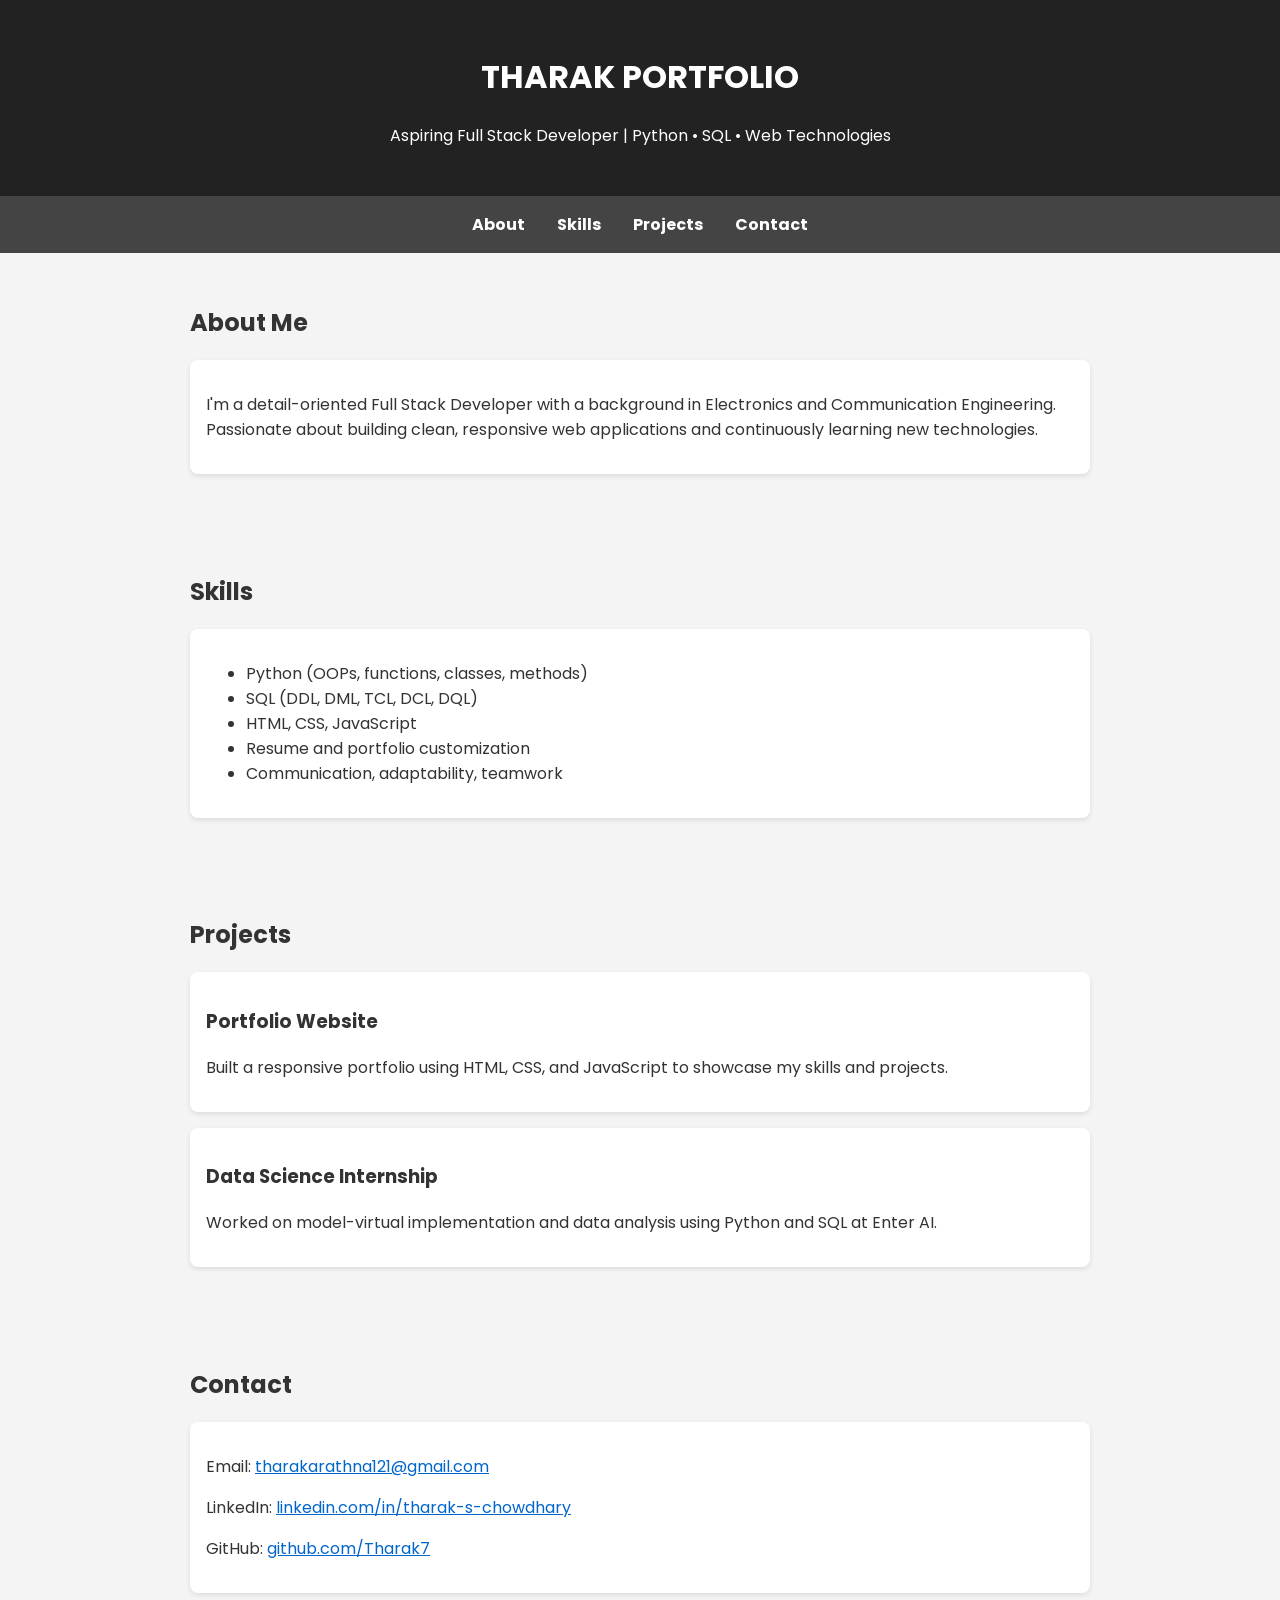
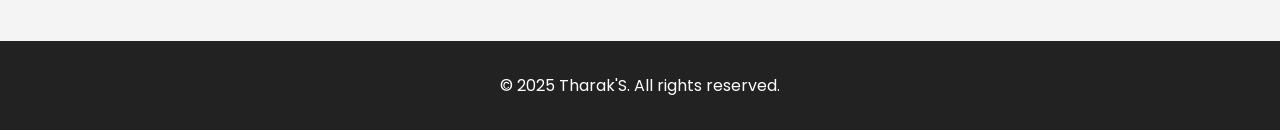
<file: portfolio.html>
<!DOCTYPE html>
<html lang="en">
<head>
  <meta charset="UTF-8" />
  <meta name="viewport" content="width=device-width, initial-scale=1.0" />
  <title>THARAK PORTFOLIO</title>
  <link href="https://fonts.googleapis.com/css2?family=Poppins:wght@300;600&display=swap" rel="stylesheet">
  <style>
    body {
      margin: 0;
      font-family: 'Poppins', sans-serif;
      background: #f4f4f4;
      color: #333;
    }
    header {
      background: #222;
      color: #fff;
      padding: 2rem;
      text-align: center;
    }
    nav {
      background: #444;
      display: flex;
      justify-content: center;
      gap: 2rem;
      padding: 1rem;
    }
    nav a {
      color: #fff;
      text-decoration: none;
      font-weight: bold;
    }
    section {
      padding: 2rem;
      max-width: 900px;
      margin: auto;
    }
    .card {
      background: #fff;
      padding: 1rem;
      margin: 1rem 0;
      border-radius: 8px;
      box-shadow: 0 2px 5px rgba(0,0,0,0.1);
    }
    footer {
      text-align: center;
      padding: 1rem;
      background: #222;
      color: #fff;
    }
    a {
      color: #0066cc;
    }
    a:hover {
      text-decoration: underline;
    }
  </style>
</head>
<body>

  <header>
    <h1>THARAK PORTFOLIO</h1>
    <p>Aspiring Full Stack Developer | Python • SQL • Web Technologies</p>
  </header>

  <nav>
    <a href="#about">About</a>
    <a href="#skills">Skills</a>
    <a href="#projects">Projects</a>
    <a href="#contact">Contact</a>
  </nav>

  <section id="about">
    <h2>About Me</h2>
    <div class="card">
      <p>I'm a detail-oriented Full Stack Developer with a background in Electronics and Communication Engineering. Passionate about building clean, responsive web applications and continuously learning new technologies.</p>
    </div>
  </section>

  <section id="skills">
    <h2>Skills</h2>
    <div class="card">
      <ul>
        <li>Python (OOPs, functions, classes, methods)</li>
        <li>SQL (DDL, DML, TCL, DCL, DQL)</li>
        <li>HTML, CSS, JavaScript</li>
        <li>Resume and portfolio customization</li>
        <li>Communication, adaptability, teamwork</li>
      </ul>
    </div>
  </section>

  <section id="projects">
    <h2>Projects</h2>
    <div class="card">
      <h3>Portfolio Website</h3>
      <p>Built a responsive portfolio using HTML, CSS, and JavaScript to showcase my skills and projects.</p>
    </div>
    <div class="card">
      <h3>Data Science Internship</h3>
      <p>Worked on model-virtual implementation and data analysis using Python and SQL at Enter AI.</p>
    </div>
  </section>

  <section id="contact">
    <h2>Contact</h2>
    <div class="card">
      <p>Email: <a href="mailto:tharakarathna121@gmail.com">tharakarathna121@gmail.com</a></p>
      <p>LinkedIn: <a href="https://www.linkedin.com/in/tharak-s-chowdhary-71a3b2253" target="_blank">linkedin.com/in/tharak-s-chowdhary</a></p>
      <p>GitHub: <a href="https://github.com/Tharak7" target="_blank">github.com/Tharak7</a></p>
    </div>
  </section>

  <footer>
    <p>© 2025 Tharak'S. All rights reserved.</p>
  </footer>

</body>
</html>
</file>
